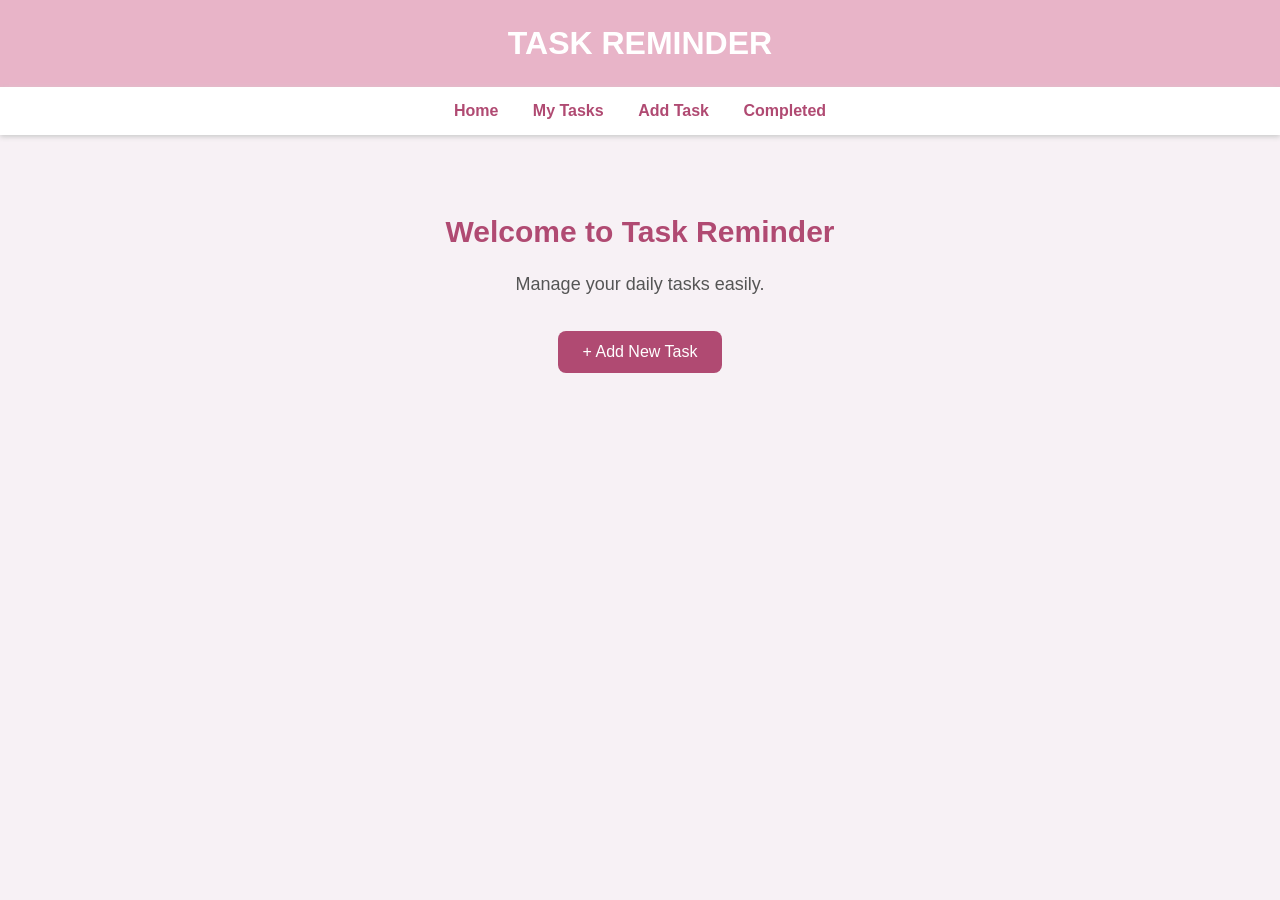
<file: TaskReminderWeb/src/main/webapp/index.html>
<!DOCTYPE html>
<html>
<head>
    <meta charset="UTF-8">
    <title>Task Reminder</title>

    <style>
        body {
            margin: 0;
            font-family: Arial, sans-serif;
            background-color: #f7f1f5;
        }

        .header {
            background-color: #e8b4c8;
            padding: 25px;
            text-align: center;
        }

        .header h1 {
            margin: 0;
            color: white;
            font-size: 32px;
        }

        .navbar {
            background-color: white;
            padding: 15px;
            text-align: center;
            box-shadow: 0 2px 5px #ccc;
        }

        .navbar a {
            text-decoration: none;
            color: #b04a72;
            margin: 0 15px;
            font-weight: bold;
        }

        .welcome {
            text-align: center;
            margin-top: 80px;
        }

        .welcome h2 {
            color: #b04a72;
            font-size: 30px;
        }

        .welcome p {
            font-size: 18px;
            color: #555;
        }

        .button {
            background-color: #b04a72;
            color: white;
            border: none;
            padding: 12px 25px;
            border-radius: 8px;
            cursor: pointer;
            font-size: 16px;
        }
    </style>
</head>

<body>

    <div class="header">
        <h1>TASK REMINDER</h1>
    </div>

    <div class="navbar">
        <a href="index.html">Home</a>
        <a href="tasks">My Tasks</a>
        <a href="addtask.html">Add Task</a>
        <a href="completed">Completed</a>
    </div>

    <div class="welcome">
        <h2>Welcome to Task Reminder</h2>

        <p>Manage your daily tasks easily.</p>

        <br>

        <a href="addtask.html">
            <button class="button">+ Add New Task</button>
        </a>
    </div>

</body>
</html>
</file>
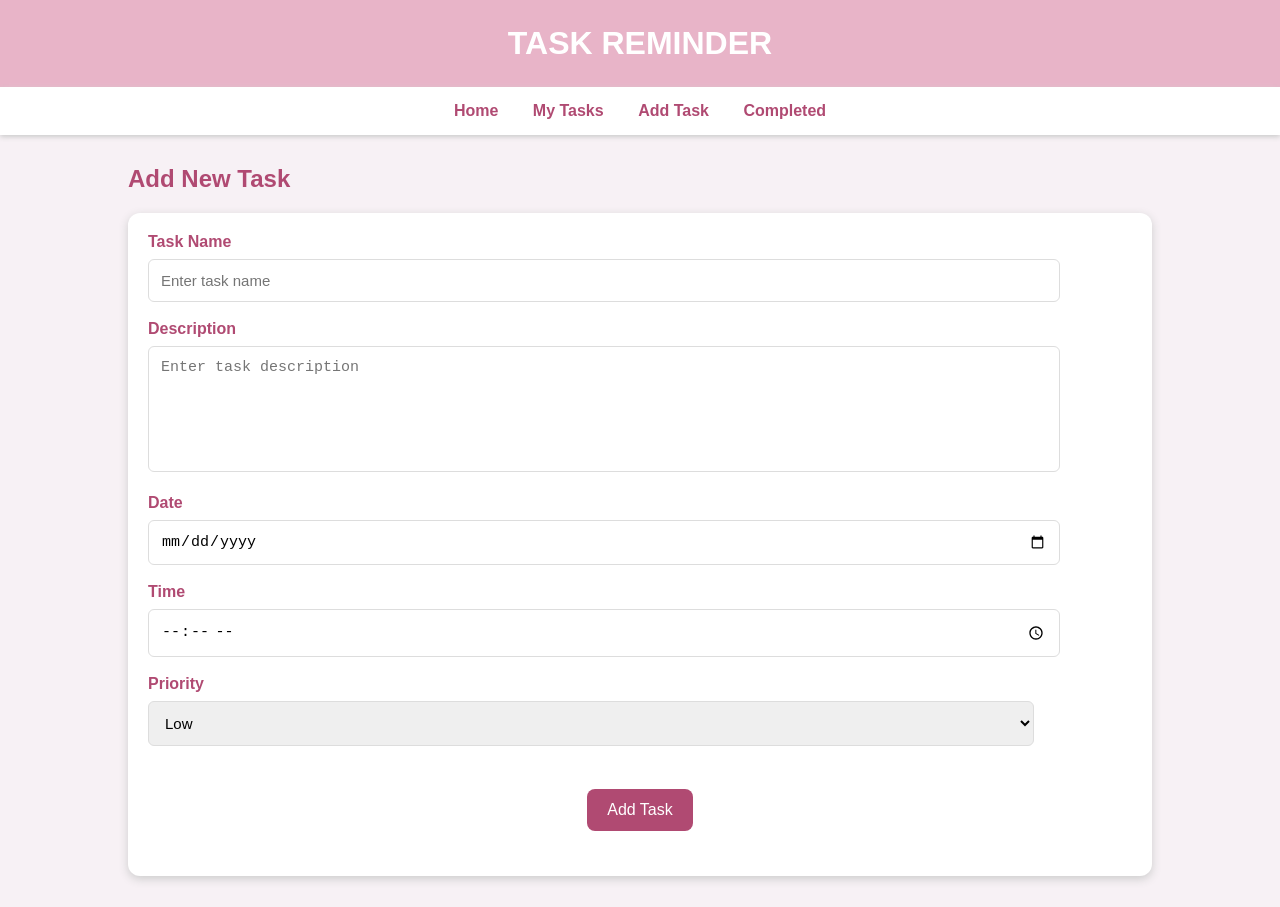
<file: TaskReminderWeb/src/main/webapp/addtask.html>
<!DOCTYPE html>
<html>

<head>

    <meta charset="UTF-8">

    <title>Add Task - Task Reminder</title>

    <link rel="stylesheet" href="css/style.css">

</head>

<body>

    <div class="header">

        <h1>TASK REMINDER</h1>

    </div>


    <div class="navbar">

        <a href="index.html">Home</a>

        <a href="dashboard.html">My Tasks</a>

        <a href="addtask.html">Add Task</a>

        <a href="#">Completed</a>

    </div>


    <div class="container">

        <h2>Add New Task</h2>


        <div class="task-card">

            <form action="addTask" method="post">

                <label>Task Name</label>
                <br>

                <input type="text" name="taskName" placeholder="Enter task name" required>

                <br><br>


                <label>Description</label>
                <br>

                <textarea name="description" placeholder="Enter task description" required></textarea>

                <br><br>


                <label>Date</label>
                <br>

                <input type="date" name="date" required>

                <br><br>


                <label>Time</label>
                <br>

                <input type="time" name="time" required>

                <br><br>


                <label>Priority</label>
                <br>

                <select name="priority">

    <option>Low</option>

    <option>Medium</option>

    <option>High</option>

</select>

                <br><br>


                <button class="add-button" type="submit">
                    Add Task
                </button>

            </form>

        </div>

    </div>

</body>

</html>
</file>
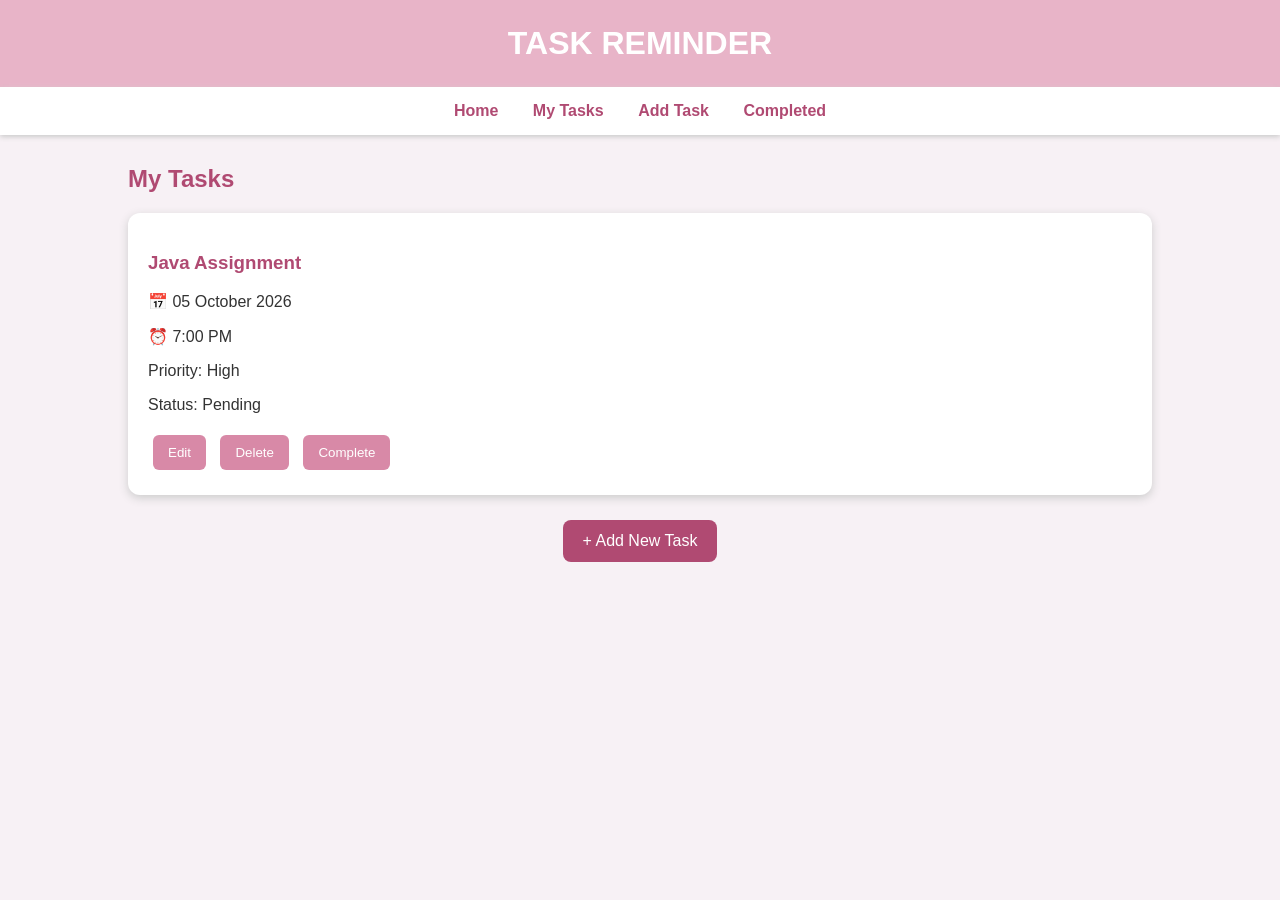
<file: TaskReminderWeb/src/main/webapp/dashboard.html>
<!DOCTYPE html>
<html>

<head>

    <meta charset="UTF-8">

    <title>Task Reminder</title>

    <link rel="stylesheet" href="css/style.css">

</head>

<body>

    <div class="header">

        <h1>TASK REMINDER</h1>

    </div>


    <div class="navbar">

        <a href="index.html">Home</a>

        <a href="tasks">My Tasks</a>

        <a href="addtask.html">Add Task</a>

        <a href="completed">Completed</a>

    </div>


    <div class="container">

        <h2>My Tasks</h2>


        <div class="task-card">

            <h3>Java Assignment</h3>

            <p>📅 05 October 2026</p>

            <p>⏰ 7:00 PM</p>

            <p>Priority: High</p>

            <p>Status: Pending</p>


            <button class="button">Edit</button>

            <button class="button">Delete</button>

            <button class="button">Complete</button>

        </div>


        <button class="add-button">
            + Add New Task
        </button>

    </div>

</body>

</html>
</file>
<file: TaskReminderWeb/src/main/webapp/css/style.css>
body {
    margin: 0;
    font-family: Arial, sans-serif;
    background-color: #f7f1f5;
    color: #333;
}

.header {
    background-color: #e8b4c8;
    padding: 25px;
    text-align: center;
}

.header h1 {
    margin: 0;
    color: white;
    font-size: 32px;
}

.navbar {
    background-color: #ffffff;
    padding: 15px;
    text-align: center;
    box-shadow: 0 2px 5px #ccc;
}

.navbar a {
    text-decoration: none;
    color: #b04a72;
    margin: 0 15px;
    font-weight: bold;
}

.container {
    width: 80%;
    margin: 30px auto;
}

.container h2 {
    color: #b04a72;
}

.task-card {
    background-color: white;
    padding: 20px;
    margin-top: 20px;
    border-radius: 12px;
    box-shadow: 0 3px 10px #ccc;
}

.task-card h3 {
    color: #b04a72;
}

.button {
    border: none;
    padding: 10px 15px;
    margin: 5px;
    border-radius: 6px;
    cursor: pointer;
    background-color: #d889a7;
    color: white;
}

.add-button {
    display: block;
    margin: 25px auto;
    background-color: #b04a72;
    color: white;
    border: none;
    padding: 12px 20px;
    border-radius: 8px;
    cursor: pointer;
    font-size: 16px;
}
form label {
    font-weight: bold;
    color: #b04a72;
}

form input,
form textarea,
form select {
    width: 90%;
    padding: 12px;
    margin-top: 8px;
    border: 1px solid #ddd;
    border-radius: 6px;
    font-size: 15px;
}

form textarea {
    height: 100px;
    resize: none;
}

form input:focus,
form textarea:focus,
form select:focus {
    outline: none;
    border-color: #d889a7;
}
</file>
